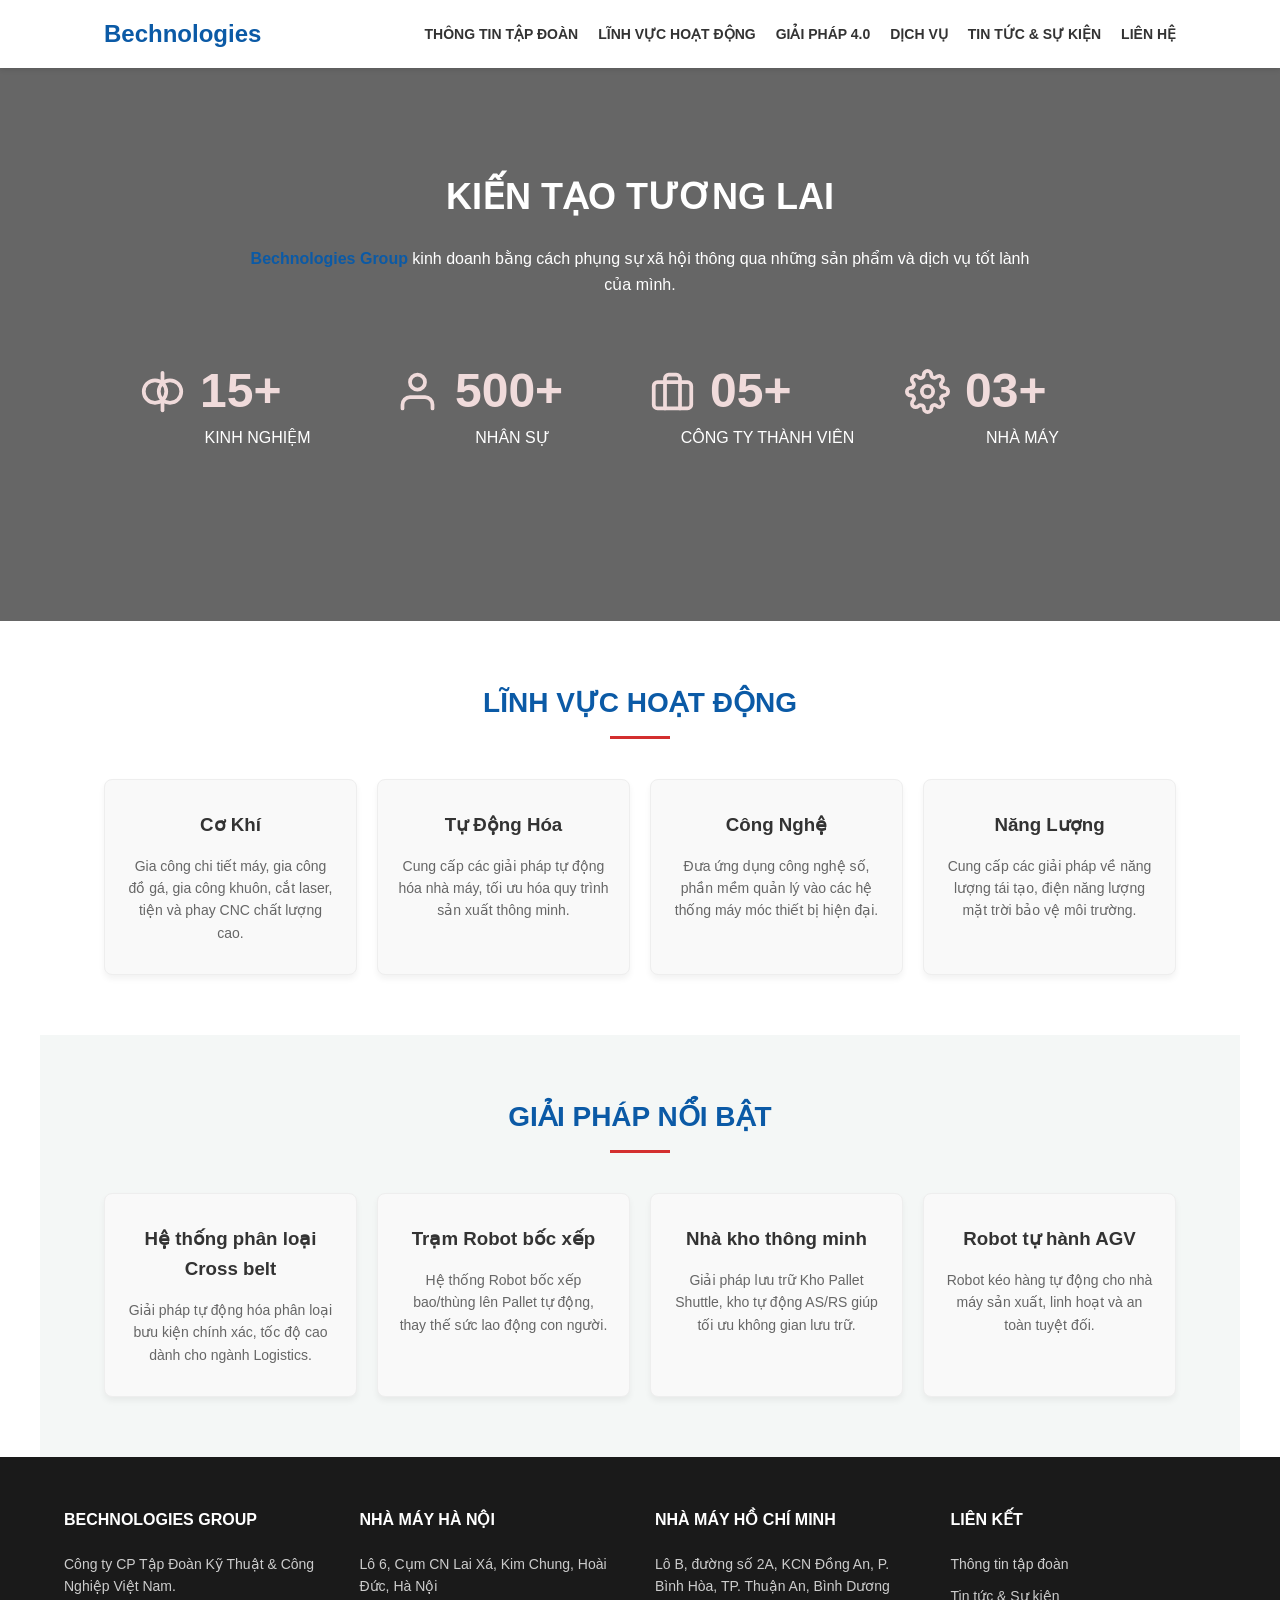
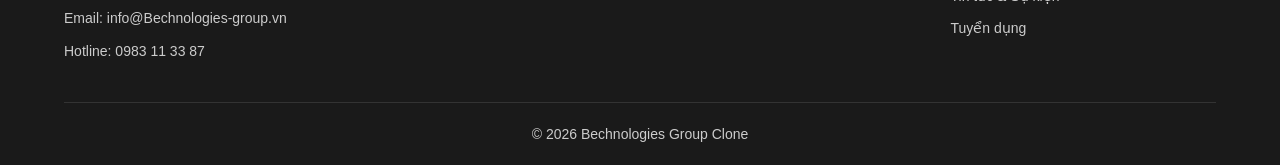
<file: index.html>
<!DOCTYPE html>
<html lang="vi">
<head>
    <meta charset="UTF-8">
    <meta name="viewport" content="width=device-width, initial-scale=1.0">
    <title>Bechnologies</title>
    
    <link rel="stylesheet" href="css/style.css">
</head>
<body>

    <header>
        <div class="nav-container">
            <a href="#" class="logo">Bechnologies</a>
            <div class="menu-toggle" onclick="toggleMenu()">☰</div>
            <nav class="nav-links" id="navLinks">
                <a href="#">Thông Tin Tập Đoàn</a>
                <a href="#">Lĩnh Vực Hoạt Động</a>
                <a href="#">Giải Pháp 4.0</a>
                <a href="#">Dịch Vụ</a>
                <a href="#">Tin Tức & Sự Kiện</a>
                <a href="#">Liên Hệ</a>
            </nav>
        </div>
    </header>

    <main>
        <section class="hero">
            <h1>Kiến tạo tương lai</h1>
            <p>
                <span class="bechnologies-group">Bechnologies Group</span> kinh doanh bằng cách phụng sự xã hội thông qua những sản phẩm và dịch vụ tốt lành của mình.
            </p>

            <div class="stats">
                <div class="stat-item">
                    <div class="stat-top">
                        <svg class="stat-icon" viewBox="0 0 24 24" fill="none" stroke="currentColor" stroke-width="2" stroke-linecap="round" stroke-linejoin="round">
                            <circle cx="8" cy="12" r="6"/>
                            <path d="M12 2v6m0-6V2"/>
                            <path d="M12 22v-6m0 6"/>
                            <circle cx="16" cy="12" r="6"/>
                        </svg>
                        <h3 class="stat-number">15+</h3>
                    </div>
                    <p class="stat-label">KINH NGHIỆM</p>
                </div>

                <div class="stat-item">
                    <div class="stat-top">
                        <svg class="stat-icon" viewBox="0 0 24 24" fill="none" stroke="currentColor" stroke-width="2" stroke-linecap="round" stroke-linejoin="round">
                            <path d="M20 21v-2a4 4 0 0 0-4-4H8a4 4 0 0 0-4 4v2"/>
                            <circle cx="12" cy="7" r="4"/>
                        </svg>
                        <h3 class="stat-number">500+</h3>
                    </div>
                    <p class="stat-label">NHÂN SỰ</p>
                </div>

                <div class="stat-item">
                    <div class="stat-top">
                        <svg class="stat-icon" viewBox="0 0 24 24" fill="none" stroke="currentColor" stroke-width="2" stroke-linecap="round" stroke-linejoin="round">
                            <rect x="2" y="7" width="20" height="14" rx="2" ry="2"/>
                            <path d="M16 21V5a2 2 0 0 0-2-2h-4a2 2 0 0 0-2 2v16"/>
                        </svg>
                        <h3 class="stat-number">05+</h3>
                    </div>
                    <p class="stat-label">CÔNG TY THÀNH VIÊN</p>
                </div>

                <div class="stat-item">
                    <div class="stat-top">
                        <svg class="stat-icon" viewBox="0 0 24 24" fill="none" stroke="currentColor" stroke-width="2" stroke-linecap="round" stroke-linejoin="round">
                            <circle cx="12" cy="12" r="3"/>
                            <path d="M19.4 15a1.65 1.65 0 0 0 .33 1.82l.06.06a2 2 0 0 1 0 2.83 2 2 0 0 1-2.83 0l-.06-.06a1.65 1.65 0 0 0-1.82-.33 1.65 1.65 0 0 0-1 1.51V21a2 2 0 0 1-2 2 2 2 0 0 1-2-2v-.09A1.65 1.65 0 0 0 9 19.4a1.65 1.65 0 0 0-1.82.33l-.06.06a2 2 0 0 1-2.83 0 2 2 0 0 1 0-2.83l.06-.06a1.65 1.65 0 0 0 .33-1.82 1.65 1.65 0 0 0-1.51-1H3a2 2 0 0 1-2-2 2 2 0 0 1 2-2h.09A1.65 1.65 0 0 0 4.6 9a1.65 1.65 0 0 0-.33-1.82l-.06-.06a2 2 0 0 1 0-2.83 2 2 0 0 1 2.83 0l.06.06a1.65 1.65 0 0 0 1.82.33H9a1.65 1.65 0 0 0 1-1.51V3a2 2 0 0 1 2-2 2 2 0 0 1 2 2v.09a1.65 1.65 0 0 0 1 1.51 1.65 1.65 0 0 0 1.82-.33l.06-.06a2 2 0 0 1 2.83 0 2 2 0 0 1 0 2.83l-.06.06a1.65 1.65 0 0 0-.33 1.82V9a1.65 1.65 0 0 0 1.51 1H21a2 2 0 0 1 2 2 2 2 0 0 1-2 2h-.09a1.65 1.65 0 0 0-1.51 1z"/>
                        </svg>
                        <h3 class="stat-number">03+</h3>
                    </div>
                    <p class="stat-label">NHÀ MÁY</p>
                </div>
            </div>
        </section>

        <section class="section">
            <h2 class="section-title">Lĩnh Vực Hoạt Động</h2>
            <div class="grid-4">
                <div class="card">
                    <h3>Cơ Khí</h3>
                    <p>Gia công chi tiết máy, gia công đồ gá, gia công khuôn, cắt laser, tiện và phay CNC chất lượng cao.</p>
                </div>
                <div class="card">
                    <h3>Tự Động Hóa</h3>
                    <p>Cung cấp các giải pháp tự động hóa nhà máy, tối ưu hóa quy trình sản xuất thông minh.</p>
                </div>
                <div class="card">
                    <h3>Công Nghệ</h3>
                    <p>Đưa ứng dụng công nghệ số, phần mềm quản lý vào các hệ thống máy móc thiết bị hiện đại.</p>
                </div>
                <div class="card">
                    <h3>Năng Lượng</h3>
                    <p>Cung cấp các giải pháp về năng lượng tái tạo, điện năng lượng mặt trời bảo vệ môi trường.</p>
                </div>
            </div>
        </section>

        <section class="section" style="background-color: #f4f7f6;">
            <h2 class="section-title">Giải Pháp Nổi Bật</h2>
            <div class="grid-4">
                <div class="card">
                    <h3>Hệ thống phân loại Cross belt</h3>
                    <p>Giải pháp tự động hóa phân loại bưu kiện chính xác, tốc độ cao dành cho ngành Logistics.</p>
                </div>
                <div class="card">
                    <h3>Trạm Robot bốc xếp</h3>
                    <p>Hệ thống Robot bốc xếp bao/thùng lên Pallet tự động, thay thế sức lao động con người.</p>
                </div>
                <div class="card">
                    <h3>Nhà kho thông minh</h3>
                    <p>Giải pháp lưu trữ Kho Pallet Shuttle, kho tự động AS/RS giúp tối ưu không gian lưu trữ.</p>
                </div>
                <div class="card">
                    <h3>Robot tự hành AGV</h3>
                    <p>Robot kéo hàng tự động cho nhà máy sản xuất, linh hoạt và an toàn tuyệt đối.</p>
                </div>
            </div>
        </section>
    </main>

    <footer>
        <div class="footer-container">
            <div class="footer-col">
                <h4>Bechnologies Group</h4>
                <p>Công ty CP Tập Đoàn Kỹ Thuật & Công Nghiệp Việt Nam.</p>
                <p>Email: info@Bechnologies-group.vn</p>
                <p>Hotline: 0983 11 33 87</p>
            </div>
            <div class="footer-col">
                <h4>Nhà Máy Hà Nội</h4>
                <p>Lô 6, Cụm CN Lai Xá, Kim Chung, Hoài Đức, Hà Nội</p>
            </div>
            <div class="footer-col">
                <h4>Nhà Máy Hồ Chí Minh</h4>
                <p>Lô B, đường số 2A, KCN Đồng An, P. Bình Hòa, TP. Thuận An, Bình Dương</p>
            </div>
            <div class="footer-col">
                <h4>Liên kết</h4>
                <p><a href="#">Thông tin tập đoàn</a></p>
                <p><a href="#">Tin tức & Sự kiện</a></p>
                <p><a href="#">Tuyển dụng</a></p>
            </div>
        </div>
        <div class="footer-bottom">
            <p>&copy; 2026 Bechnologies Group Clone</p>
        </div>
    </footer>

    <script src="js/main.js"></script>
</body>
</html>
</file>
<file: css/style.css>
/* CSS Reset & Cơ bản */
* {
    box-sizing: border-box;
    margin: 0;
    padding: 0;
}
body {
    font-family: Arial, sans-serif;
    line-height: 1.6;
    color: #333;
    background-color: #fff;
}
a {
    text-decoration: none;
    color: inherit;
}
ul {
    list-style: none;
}

/* Header & Navigation */
header {
    background-color: #fff;
    box-shadow: 0 2px 5px rgba(0,0,0,0.1);
    position: sticky;
    top: 0;
    z-index: 1000;
}
.nav-container {
    display: flex;
    justify-content: space-between;
    align-items: center;
    padding: 15px 5%;
    max-width: 1200px;
    margin: 0 auto;
}
.logo {
    font-size: 24px;
    font-weight: bold;
    color: #0b5aa6;
}
.nav-links {
    display: flex;
    gap: 20px;
}
.nav-links a {
    font-weight: bold;
    font-size: 14px;
    text-transform: uppercase;
    transition: color 0.3s;
}
.nav-links a:hover {
    color: #d32f2f;
}
.menu-toggle {
    display: none;
    font-size: 24px;
    cursor: pointer;
    color: #333;
}

/* --- Hero Banner (Cập nhật) --- */
.hero {
    /* Giữ nguyên background của bạn */
    background: linear-gradient(rgba(0, 0, 0, 0.6), rgba(0, 0, 0, 0.6)), url('https://via.placeholder.com/1920x600?text=Bechnologies+Banner') no-repeat center center/cover;
    color: #fff;
    text-align: center;
    padding: 100px 20px;
}

.hero h1 {
    font-size: 36px;
    margin-bottom: 20px;
    text-transform: uppercase;
}

/* Cập nhật style cho thẻ p trong hero */
.hero p {
    font-size: 16px; /* Kích thước font chữ nhỏ hơn cho văn bản này */
    font-weight: normal; /* Font chữ bình thường */
    color: #fff; /* Giữ màu trắng cho văn bản */
    max-width: 800px;
    margin: 0 auto 50px auto; /* Tăng margin-bottom để tạo khoảng cách với stats */
}

/* Thêm màu xanh dương cho span.bechnologies-group */
.hero span.bechnologies-group {
    color: #0b5aa6; /* Màu xanh Intech gốc của bạn */
    font-weight: bold; /* Tùy chọn: làm cho tên nhóm đậm hơn */
}


/* --- Stats Section (Cập nhật) --- */
/* --- Stats Section (Cập nhật) --- */
.stats {
    display: flex;
    justify-content: space-between; /* Dàn đều 4 cột ra hai bên */
    align-items: flex-start;
    gap: 20px;
    max-width: 1000px; /* Thu hẹp lại một chút để các cột sát nhau hơn */
    margin: 0 auto;
    width: 100%;
}

.stat-item {
    background: none;
    padding: 20px 0;
    border-radius: 0;
    border: none;
    display: flex;
    flex-direction: column; /* Xếp dọc phần Top và phần Label */
    align-items: flex-start; /* Căn trái cho các phần tử bên trong */
    flex: 1; /* Chia đều không gian cho 4 cột */
}

/* Phần bao gồm Icon và Number nằm ngang */
.stat-top {
    display: flex;
    align-items: center; /* Căn giữa icon và chữ số theo chiều ngang */
    gap: 15px; /* Khoảng cách giữa icon và chữ số */
    margin-bottom: 10px; /* Khoảng cách với dòng chữ bên dưới */
}

.stat-icon {
    height: 45px; /* Tăng size icon lên một chút cho cân đối */
    width: auto;
    color: #f0dbdb;
}

.stat-number {
    font-size: 48px;
    color: #f0dbdb;
    margin: 0;
    font-weight: bold;
    line-height: 1; /* Chống lệch chiều cao dòng */
}

.stat-label {
    font-size: 15px;
    color: #333; /* Đổi thành màu xám đậm cho giống hình mẫu thay vì màu xanh */
    font-weight: bold;
    text-transform: uppercase;
    margin: 0;
}

/* Các Section dùng chung */
.section {
    padding: 60px 5%;
    max-width: 1200px;
    margin: 0 auto;
}
.section-title {
    text-align: center;
    font-size: 28px;
    margin-bottom: 40px;
    text-transform: uppercase;
    color: #0b5aa6;
    position: relative;
}
.section-title::after {
    content: '';
    display: block;
    width: 60px;
    height: 3px;
    background: #d32f2f;
    margin: 10px auto 0;
}

/* Lưới 4 cột */
.grid-4 {
    display: grid;
    grid-template-columns: repeat(auto-fit, minmax(250px, 1fr));
    gap: 20px;
}
.card {
    background: #f9f9f9;
    padding: 30px 20px;
    border-radius: 8px;
    text-align: center;
    box-shadow: 0 4px 6px rgba(0,0,0,0.05);
    transition: transform 0.3s, box-shadow 0.3s;
    border: 1px solid #eee;
}
.card:hover {
    transform: translateY(-5px);
    box-shadow: 0 8px 15px rgba(0,0,0,0.1);
    border-bottom: 3px solid #0b5aa6;
}
.card h3 {
    margin-bottom: 15px;
    color: #333;
}
.card p {
    font-size: 14px;
    color: #666;
}

/* Footer */
footer {
    background-color: #1a1a1a;
    color: #ccc;
    padding: 50px 5% 20px;
}
.footer-container {
    display: grid;
    grid-template-columns: repeat(auto-fit, minmax(250px, 1fr));
    gap: 30px;
    max-width: 1200px;
    margin: 0 auto 30px;
}
.footer-col h4 {
    color: #fff;
    margin-bottom: 20px;
    text-transform: uppercase;
}
.footer-col p {
    font-size: 14px;
    margin-bottom: 10px;
}
.footer-bottom {
    text-align: center;
    padding-top: 20px;
    border-top: 1px solid #333;
    font-size: 14px;
}

/* Responsive Design */
@media (max-width: 768px) {
    .nav-links {
        display: none;
        flex-direction: column;
        position: absolute;
        top: 100%;
        left: 0;
        width: 100%;
        background-color: #fff;
        box-shadow: 0 5px 5px rgba(0,0,0,0.1);
        padding: 20px 5%;
    }
    .nav-links.active {
        display: flex;
    }
    .menu-toggle {
        display: block;
    }
    .hero h1 {
        font-size: 28px;
    }
    .stats {
        gap: 15px;
    }
    .stat-item {
        flex: 1 1 40%;
    }
}
</file>
